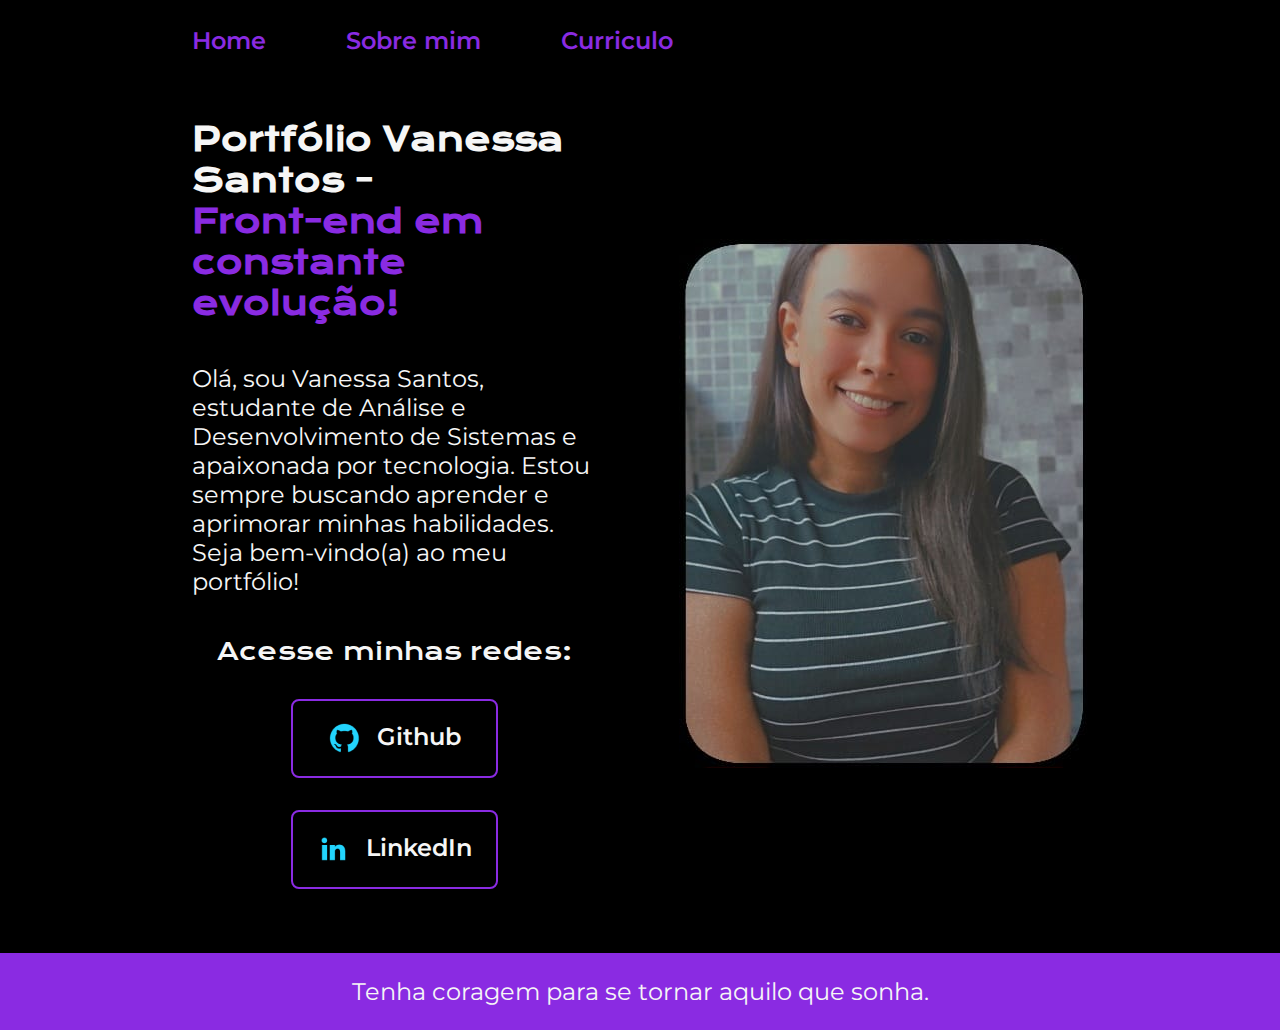
<file: index.html>
<!DOCTYPE html>
<html lang="pt-br">
<head>
    <meta charset="UTF-8">
    <meta http-equiv="X-UA-Compatible" content="IE=edge">
    <meta name="viewport" content="width=device-width, initial-scale=1.0">
    <title>Portifolio</title>
    <link rel ="stylesheet" href="./styles/style.css">
</head>
<body>
    <header class="cabecalho">
        <nav class="cabecalho__menu">
            <a class="cabecalho__menu__link " href="index.html">Home</a>
            <a class="cabecalho__menu__link"href="about.html">Sobre mim</a>
            <a class="cabecalho__menu__link " href="curriculo.html">Curriculo</a>
        </nav>
    </header>
    <main class="apresentacao">
        <section class="apresentacao__conteudo">
            <h1 class="apresentacao__conteudo__titulo">Portfólio Vanessa Santos - <br><strong class="titulo-destaque">Front-end em constante evolução!</strong></h1>
            <p class="apresentacao__conteudo__texto">Olá, sou Vanessa Santos, estudante de Análise e Desenvolvimento de Sistemas e apaixonada por tecnologia. Estou sempre buscando aprender e aprimorar minhas habilidades. <br>Seja bem-vindo(a) ao meu portfólio!</p>
            <div class="apresentacao__links">
                <h2 class="apresentacao__links__subtitulo">Acesse minhas redes:</h2>
                <a class="apresentacao__links__navegacao" href="https://github.com/Vans-n">
                    <img src="./assets/github.png" alt="Github">
                    Github
                </a>
                <a class="apresentacao__links__navegacao" href="https://www.linkedin.com/in/vanessa-martins-dos-santos-9bb38415a/">
                    <img src="./assets/linkedin.png" alt="LinkedIn">
                    LinkedIn
                </a>
            </div>
    </section>
        <img class="apresentacao__imagem " src="./assets/Vanessa.JPG" alt="Foto da Vanessa Santos">
    </main>
    <footer class="rodape">
        <p>Tenha coragem para se tornar aquilo que sonha. </p>
    </footer>
        <h1></h1>
</body>
</html>
</file>
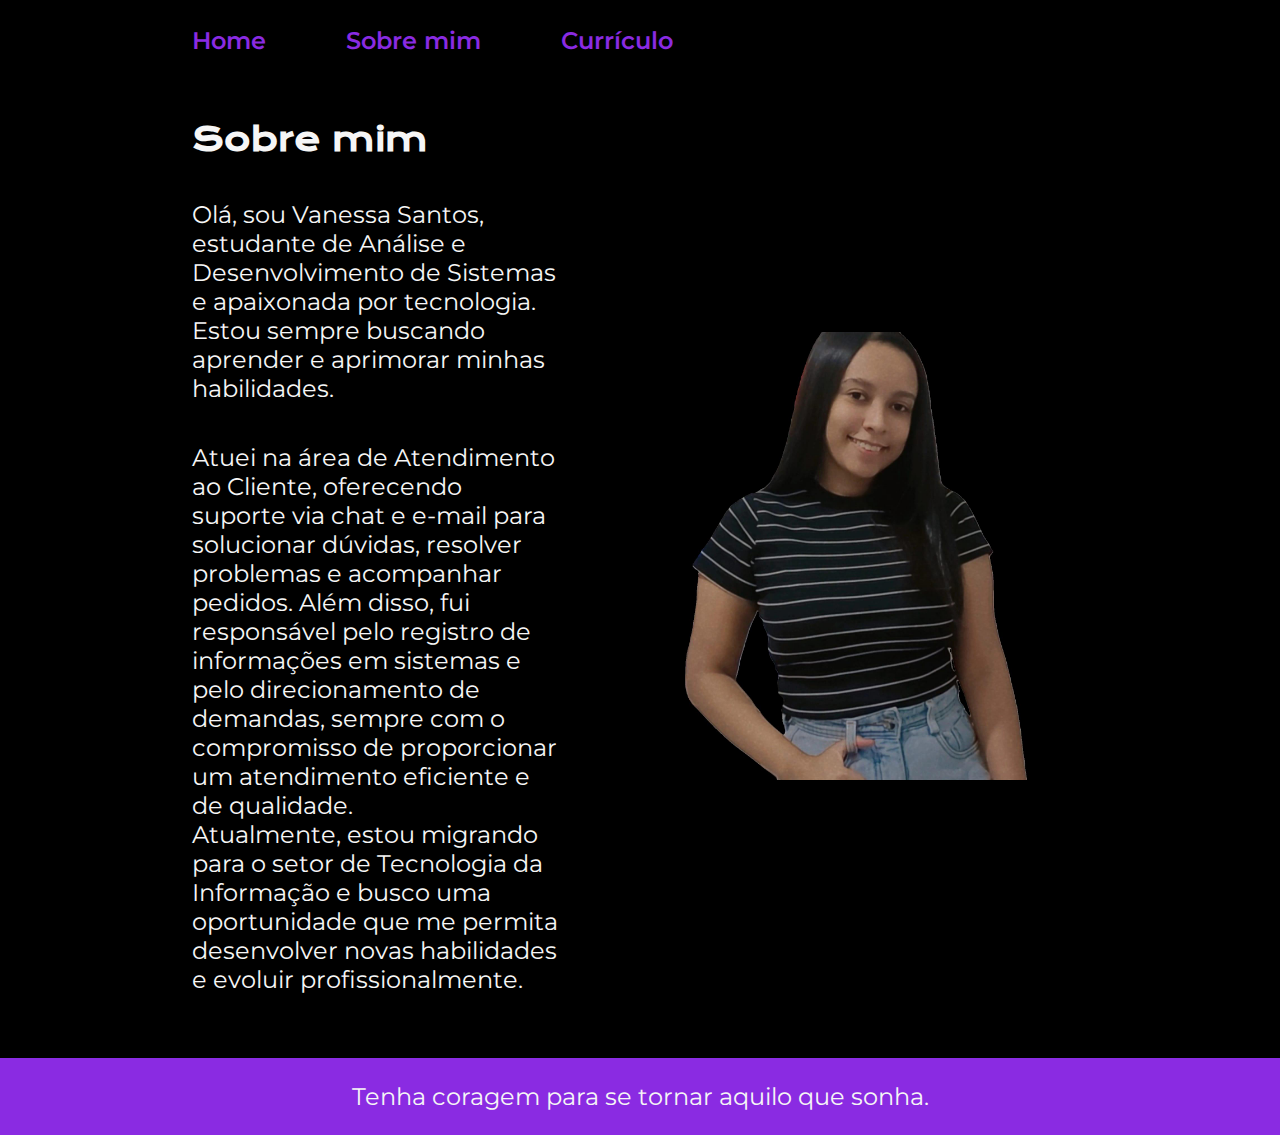
<file: about.html>
<!DOCTYPE html>
<html lang="pt-br">
<head>
    <meta charset="UTF-8">
    <meta name="viewport" content="width=device-width, initial-scale=1.0">
    <title>Sobre mim</title>
    <link rel ="stylesheet" href="./styles/style.css">
</head>
<body>
    <header class="cabecalho">
        <nav class="cabecalho__menu">
            <a class="cabecalho__menu__link " href="index.html">Home</a>
            <a class="cabecalho__menu__link" href="about.html">Sobre mim</a>
            <a class="cabecalho__menu__link " href="curriculo.html">Currículo</a>
        </nav>
    </header>

    <main class="apresentacao">
        <section class="apresentacao__conteudo">
            <h1 class="apresentacao__conteudo__titulo">Sobre mim</h1>
            <p class="apresentacao__conteudo__texto">Olá, sou Vanessa Santos, estudante de Análise e Desenvolvimento de Sistemas e apaixonada por tecnologia. Estou sempre buscando aprender e aprimorar minhas habilidades.</p>
            <p class="apresentacao__conteudo__texto"> Atuei na área de Atendimento ao Cliente, oferecendo suporte via chat e e-mail para solucionar dúvidas, resolver problemas e acompanhar pedidos. Além disso, fui responsável pelo registro de informações em sistemas e pelo direcionamento de demandas, sempre com o compromisso de proporcionar um atendimento eficiente e de qualidade.
            <br>Atualmente, estou migrando para o setor de Tecnologia da Informação e busco uma oportunidade que me permita desenvolver novas habilidades e evoluir profissionalmente.</p>
        </section>
        <img class="apresentacao__imagem__nessa" src="./assets/Nessa.JPG" alt="Foto da Vanessa">
    </main>

    <footer class="rodape">
        <p>Tenha coragem para se tornar aquilo que sonha. </p>
    </footer>
</body>
</html>
</file>
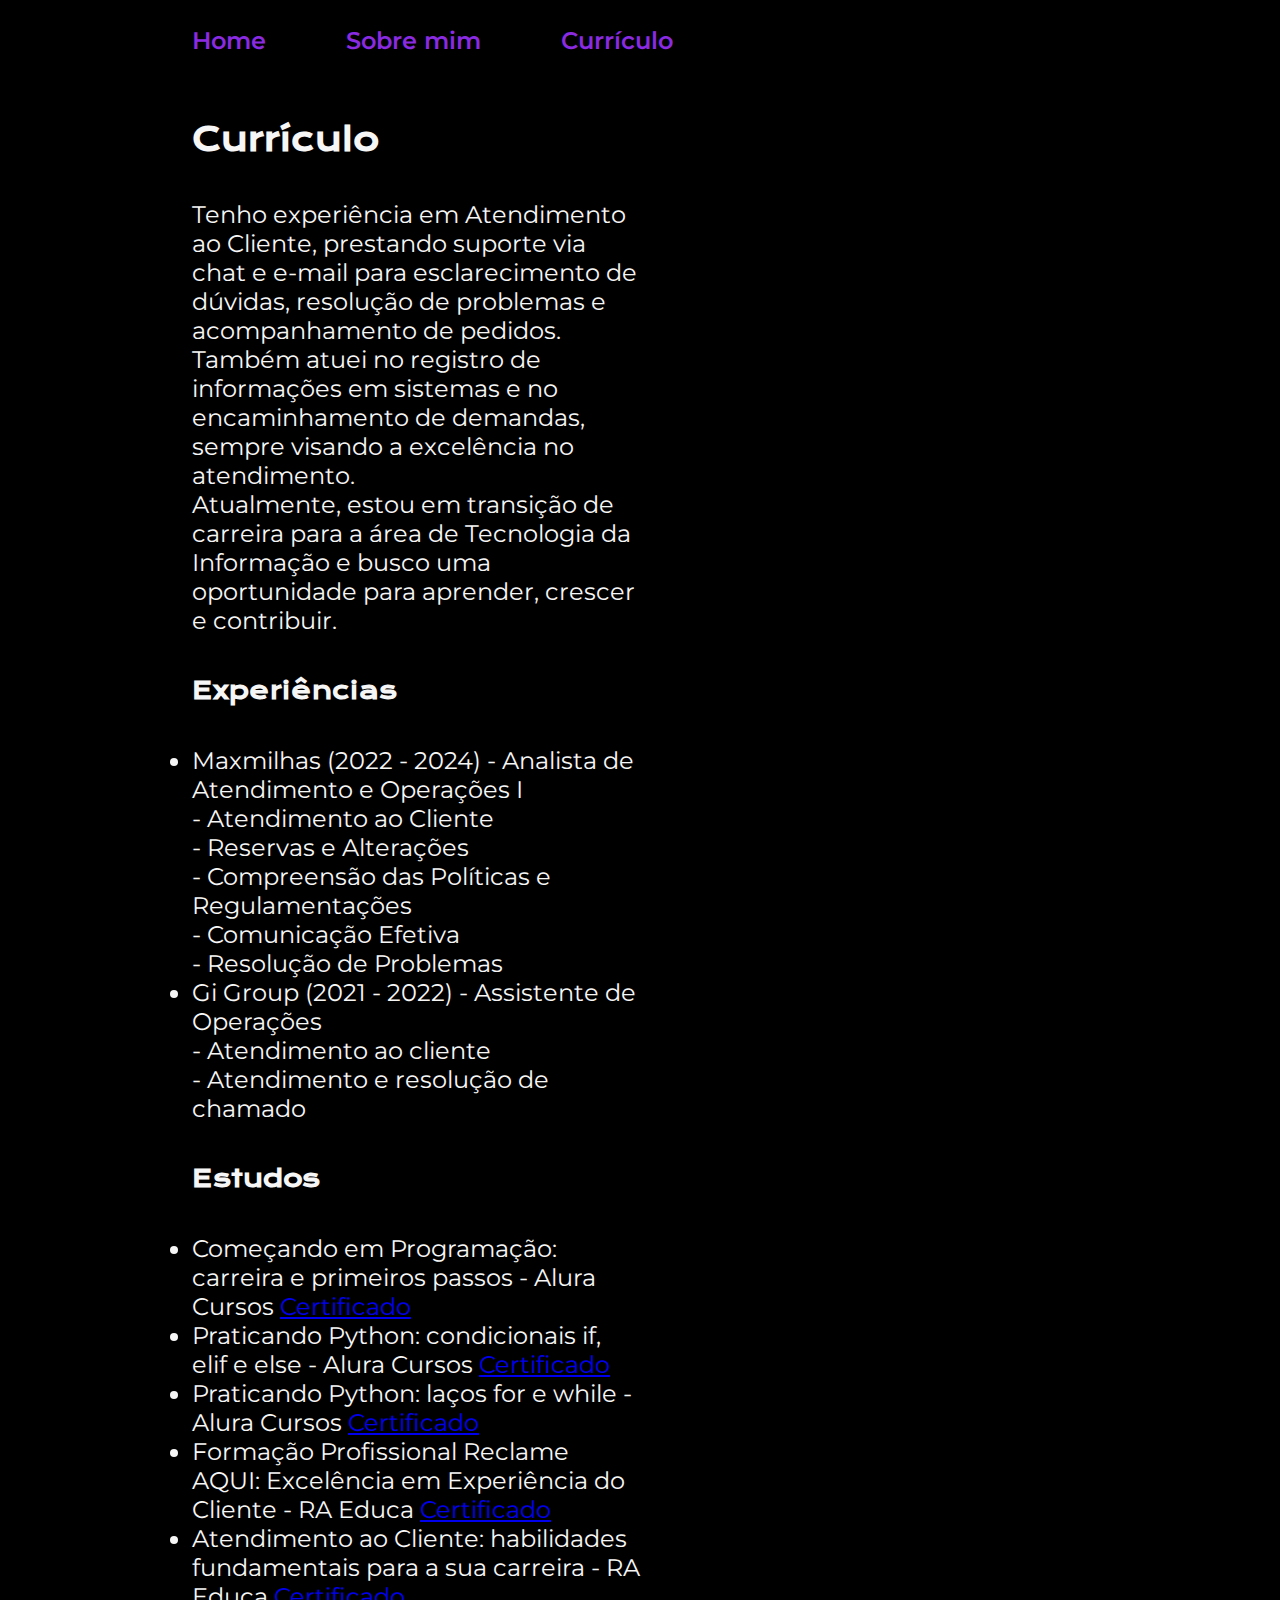
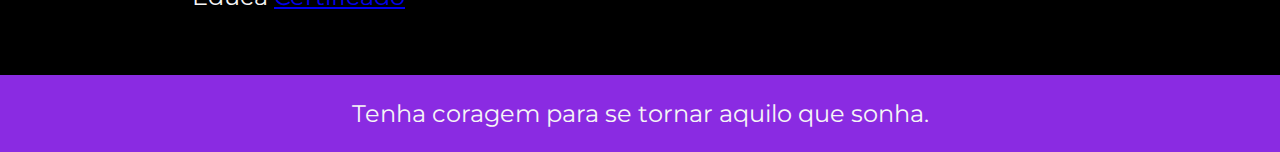
<file: curriculo.html>
<!DOCTYPE html>
<html lang="pt-br">
<head>
    <meta charset="UTF-8">
    <meta name="viewport" content="width=device-width, initial-scale=1.0">
    <title>Currículo</title>
    <link rel ="stylesheet" href="./styles/style.css">
</head>
<body>
    <header class="cabecalho">
        <nav class="cabecalho__menu">
            <a class="cabecalho__menu__link " href="index.html">Home</a>
            <a class="cabecalho__menu__link"href="about.html">Sobre mim</a>
            <a class="cabecalho__menu__link " href="curriculo.html">Currículo</a>
        </nav>
    </header>

    <main class="apresentacao">
        <section class="apresentacao__conteudo">
            <h1 class="apresentacao__conteudo__titulo">Currículo</h1>
            <div class= "apresentacao__conteudo__texto">
                <p>Tenho experiência em Atendimento ao Cliente, prestando suporte via chat e e-mail para esclarecimento de dúvidas, resolução de problemas e acompanhamento de pedidos. Também atuei no registro de informações em sistemas e no encaminhamento de demandas, sempre visando a excelência no atendimento.</p>
                <p>Atualmente, estou em transição de carreira para a área de Tecnologia da Informação e busco uma oportunidade para aprender, crescer e contribuir.</p>
            </div>
        
            <h2 class="apresentacao__conteudo__titulo">Experiências</h2>
            <ul class="apresentacao__conteudo__texto">
                <li> Maxmilhas (2022 - 2024) - Analista de Atendimento e Operações I<br> - Atendimento ao Cliente <br>- Reservas e Alterações <br>- Compreensão das Políticas e Regulamentações <br>  - Comunicação Efetiva <br> - Resolução de Problemas </li>
                <li> Gi Group (2021 - 2022) - Assistente de Operações <br> - Atendimento ao cliente <br> - Atendimento e resolução de chamado </li>
            </ul>
            <h2 class="apresentacao__conteudo__titulo">Estudos</h2>
            <div class="apresentacao__conteudo__texto">
            <ul class="apresentacao__conteudo__texto">
                <li>Começando em Programação: carreira e primeiros passos - Alura Cursos <a href="https://cursos.alura.com.br/certificate/1ec09439-cc72-4486-9d51-444234c192cc?lang"> Certificado</a> </li>
                <li>Praticando Python: condicionais if, elif e else - Alura Cursos <a href="https://cursos.alura.com.br/certificate/c6a63b84-8af3-4d72-9699-a379dc67eb59?lang"> Certificado</a></li>
                <li>Praticando Python: laços for e while - Alura Cursos <a href="https://cursos.alura.com.br/certificate/dd26717f-7881-4e09-978d-095f52e756d4?lang"> Certificado</a></li>
                <li> Formação Profissional Reclame AQUI: Excelência em 
                    Experiência do Cliente - RA Educa <a href="https://membros.raeduca.com.br/certificates/10c3bb77-acde-4e4f-8878-3918f532a327"> Certificado</a></li>
                <li>Atendimento ao Cliente: habilidades fundamentais para 
                    a sua carreira - RA Educa <a href=https://membros.raeduca.com.br/certificates/ff27d3ca-e11d-459c-94b0-8b6c1cd85533> Certificado</a></li>
    
               

            </ul>
            </div>    
        </section>
    </main> 

    <footer class="rodape">
        <p>Tenha coragem para se tornar aquilo que sonha. </p>
    </footer>
        <h1></h1>
</body>
</html>
</file>
<file: styles/style.css>
@import url('https://fonts.googleapis.com/css2?family=Krona+One&family=Montserrat:wght@400;600&display=swap');

:root {
    --cor-primaria: #000000;
    --cor-secundaria:#F6F6F6 ;
    --cor-terciaria: #8a2be2;
    --cor-hover: #272727;

    --fonte-primaria: 'Krona One', sans-serif;
    --fonte-secundaria: 'Montserrat', sans-serif;

}

* {
    margin : 0;
    padding: 0;
}

body {
    box-sizing: border-box;
    background-color: var(--cor-primaria);
    color: var(--cor-secundaria);
}


.cabecalho {
    padding: 2% 0% 0% 15%;
}

.cabecalho__menu {
    display: flex;
    gap: 80px;
}


.cabecalho__menu__link{
    font-family: var(--fonte-secundaria);
    font-size: 1.5rem;
    font-weight: 600;
    color:var(--cor-terciaria);
    text-decoration: none;
}

.apresentacao{
    padding: 5% 15%;
    display: flex;
    align-items: center;
    justify-content: space-between;
    gap: 82px
}


.apresentacao__conteudo{
    width: 50%;
    display: flex;
    flex-direction: column;
    gap: 40px;
}

.apresentacao__conteudo__titulo{
    font: size 2.25rem;
    font-family: var(--fonte-primaria);
}


.titulo-destaque {
    color: var(--cor-terciaria);
}

.apresentacao__conteudo__texto{
    font-family: var(--fonte-secundaria);
    font-weight: 400;
    font-size: 1.5rem;
    text-decoration: none;
}

.apresentacao__links {
    display: flex;
    flex-direction: column;
    justify-content: space-between;
    align-items: center;
    gap: 32px;
}

.apresentacao__links__subtitulo {
    font-size: 1.5rem;
    font-family: var(--fonte-primaria);
    font-weight: 400;

}

.apresentacao__links__navegacao{
    display: flex;
    justify-content: center;
    gap: 16px;
    border: 2px solid var(--cor-terciaria);
    width: 50%;
    text-align: center;
    border-radius: 8px;
    font-size: 1.5rem;
    font-weight: 600;
    padding: 21.5px 0;
    text-decoration: none;
    color: var(--cor-secundaria);
    font-family: var(--fonte-secundaria)
}

.apresentacao__links__navegacao:hover{
    background-color: var(--cor-terciaria);
}

.rodape {
    padding: 24px;
    color: var(--cor-secundaria);
    background-color: var(--cor-terciaria);
    text-align: center;
    font-family: var(--fonte-secundaria);
    font-size: 1.5rem;
    font-weight: 400;
    position: relative;
    transition: box-shadow 0.3s ease-in-out;
}

.rodape:hover {
    animation: brilho 1.5s infinite alternate;
}

.apresentacao__imagem {
    width: 50%;
}

.apresentacao__imagem__nessa {
    width: 50%;
}

@media (max-width: 1200px) {
    .cabecalho {
        padding: 10%;
    }
    .apresentacao {
        flex-direction: column-reverse;
        padding: 5%;
        gap: 40px;
    }

    .cabecalho__menu {
justify-content: center;
    }

    .apresentacao__conteudo {
        width: auto;
    }
}

/* Animação do brilho */
@keyframes brilho {
    0% {
        box-shadow: 0 0 5px var(--cor-secundaria), 0 0 10px var(--cor-secundaria);
    }
    100% {
        box-shadow: 0 0 15px var(--cor-secundaria), 0 0 25px var(--cor-secundaria), 0 0 35px var(--cor-secundaria);
    }
}
</file>
